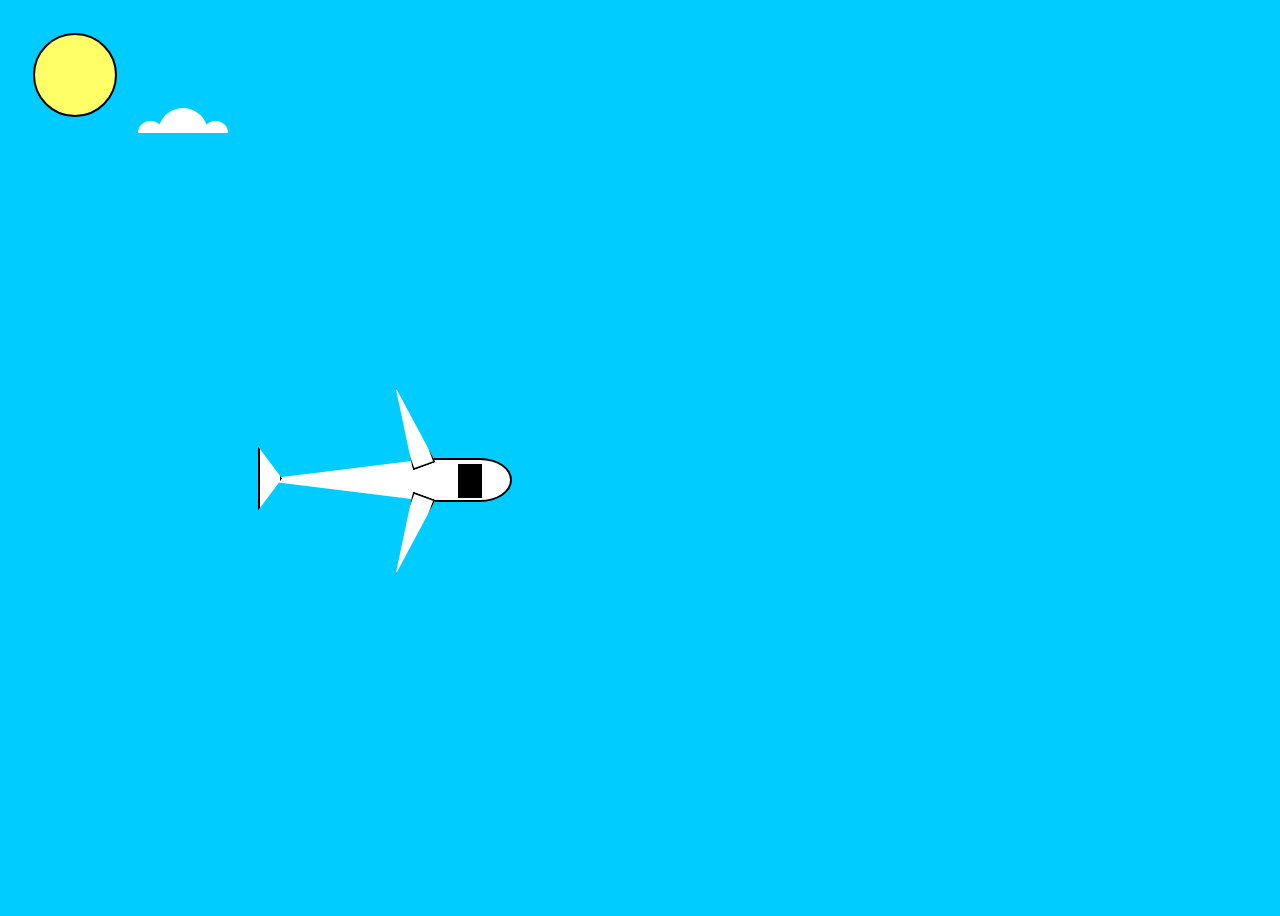
<file: zadanie1.html>
<!DOCTYPE html>
<html lang="en">
<head>
  <meta charset="UTF-8">
  <title>Samolot</title>
  <link rel="stylesheet" href="zadanie1.css">
</head>
<body>
  <div class="sun"></div>
  <div class="cloud"></div>
  <div id="plane">
    <div class="rect"></div>
    <div class="wingleft"></div>
    <div class="wingright"></div>
    <div class="tail"></div>
    <div class="window"></div>
  </div>
</body>
</html>
</file>
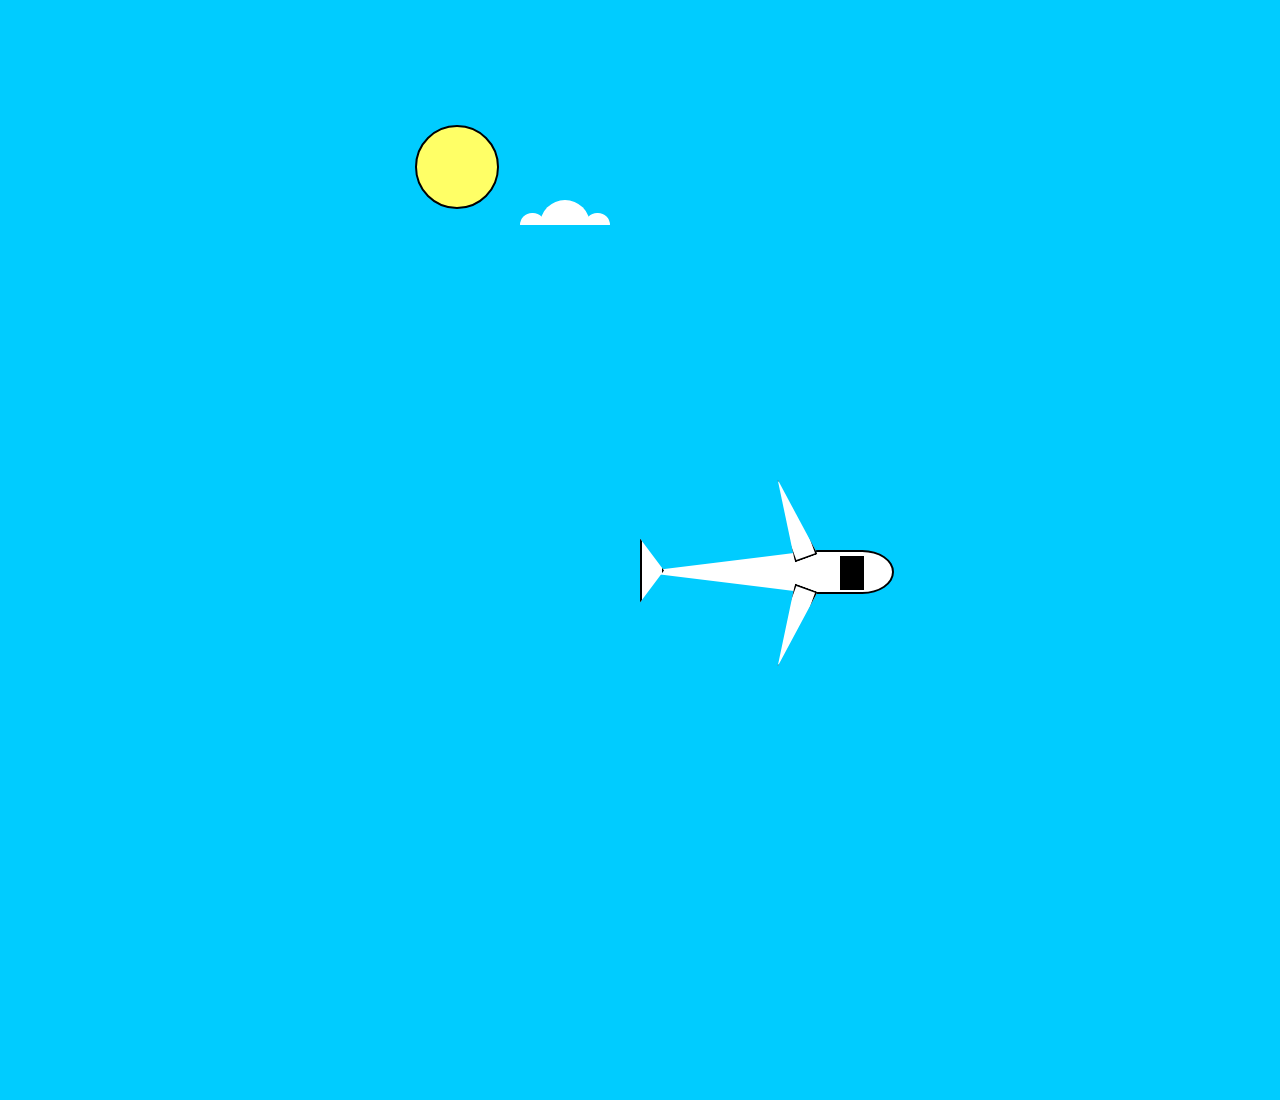
<file: Zad1/zadanie1.html>
<!DOCTYPE html>
<html lang="en">
<head>
  <meta charset="UTF-8">
  <title>Samolot</title>
  <link rel="stylesheet" href="zadanie1.css">
</head>
<body>
  <div class="sun"></div>
  <div class="cloud"></div>
  <div id="plane">
    <div class="rect"></div>
    <div class="wingleft"></div>
    <div class="wingright"></div>
    <div class="tail"></div>
    <div class="window"></div>
  </div>
</body>
</html>
</file>
<file: zadanie1.css>
body {
  width: 90vw;
  height: 100vh;
  max-width: 500px;
  background: #00ccff;
  position: relative;
}

#plane {
  position: absolute;
  top: 50%;
  left: 50%;
  width: 300px;
  height: 150px;
  animation: fly 4s linear infinite;
}

.sun {
  position: absolute;
  top: 25px;
  left: 25px;
  width: 80px;
  height: 80px;
  border-radius: 50%;
  background: #ffff66;
  border: 2px solid black;
}

.cloud {
  position: absolute;
  width: 50px;
  height: 25px;
  background-color: #fff;
  border-radius: 100px 100px 0 0;
  top: 100px;
  left: 150px;
}

.cloud:before {
  content: "";
  position:absolute;
  width: 25px;
  height: 12.5px;
  background-color: #fff;
  border-radius: 100px 100px 0 0;
  left: -20px;
  top: 12.5px;
  box-shadow: 65px 0 #fff;
}

.rect {
  position: relative;
  height: 40px;
  width: 250px;
  background: white;
  border-radius: 50% / 200%;
  border: 2px solid black;
  clip-path: polygon(70% 0, 100% 0, 100% 100%, 70% 100%, 0 50%);
}

.wingleft, .wingright {
  position: absolute;
  width: 80px;
  height: 20px;
  background: white;
  border: 2px solid black;
  clip-path: polygon(0 0, 100% 50%, 0 100%, 0 50%);
}

.wingright {
  top: 65px;
  left: 110px;
  transform: rotate(110deg);
}

.wingleft {
  top: -43px;
  left: 110px;
  transform: rotate(-110deg);
}

.tail {
  position: absolute;
  top: -11.5px;
  left: 0;
  width: 20px;
  height: 60px;
  background: white;
  border: 2px solid black;
  clip-path: polygon(0 0, 100% 50%, 0 100%, 0 50%);
}

.window {
  position: absolute;
  top: 6px;
  left: 200px;
  width: 20px;
  height: 30px;
  border: 2px solid black;
  background: black;
}

@keyframes fly {
  0% {
    transform: translate(-50%, -50%) translateX(-100vw);
  }
  100% {
    transform: translate(-50%, -50%) translateX(100vw);
  }
}
</file>
<file: Zad1/zadanie1.css>
body {
  width: 90vw;
  max-width: 500px;
  margin: 100px auto;
  background: #00ccff;
  position: relative;
  height: 100vh;
  overflow: hidden;
}

#plane {
  position: absolute;
  top: 50%;
  left: 50%;
  width: 300px;
  height: 150px;
  animation: fly 4s linear infinite;
}

.sun {
  position: absolute;
  top: 25px;
  left: 25px;
  width: 80px;
  height: 80px;
  border-radius: 50%;
  background: #ffff66;
  border: 2px solid black;
}

.cloud {
  position: absolute;
  width: 50px;
  height: 25px;
  background-color: #fff;
  border-radius: 100px 100px 0 0;
  top: 100px;
  left: 150px;
}

.cloud:before {
  content: "";
  position:absolute;
  width: 25px;
  height: 12.5px;
  background-color: #fff;
  border-radius: 100px 100px 0 0;
  left: -20px;
  top: 12.5px;
  box-shadow: 65px 0 #fff;
}

.rect {
  position: relative;
  height: 40px;
  width: 250px;
  background: white;
  border-radius: 50% / 200%;
  border: 2px solid black;
  clip-path: polygon(70% 0, 100% 0, 100% 100%, 70% 100%, 0 50%);
}

.wingleft, .wingright {
  position: absolute;
  width: 80px;
  height: 20px;
  background: white;
  border: 2px solid black;
  clip-path: polygon(0 0, 100% 50%, 0 100%, 0 50%);
}

.wingright {
  top: 65px;
  left: 110px;
  transform: rotate(110deg);
}

.wingleft {
  top: -43px;
  left: 110px;
  transform: rotate(-110deg);
}

.tail {
  position: absolute;
  top: -11.5px;
  left: 0;
  width: 20px;
  height: 60px;
  background: white;
  border: 2px solid black;
  clip-path: polygon(0 0, 100% 50%, 0 100%, 0 50%);
}

.window {
  position: absolute;
  top: 6px;
  left: 200px;
  width: 20px;
  height: 30px;
  border: 2px solid black;
  background: black;
}

@keyframes fly {
  0% {
    transform: translate(-50%, -50%) translateX(-100vw);
  }
  100% {
    transform: translate(-50%, -50%) translateX(100vw);
  }
}
</file>
